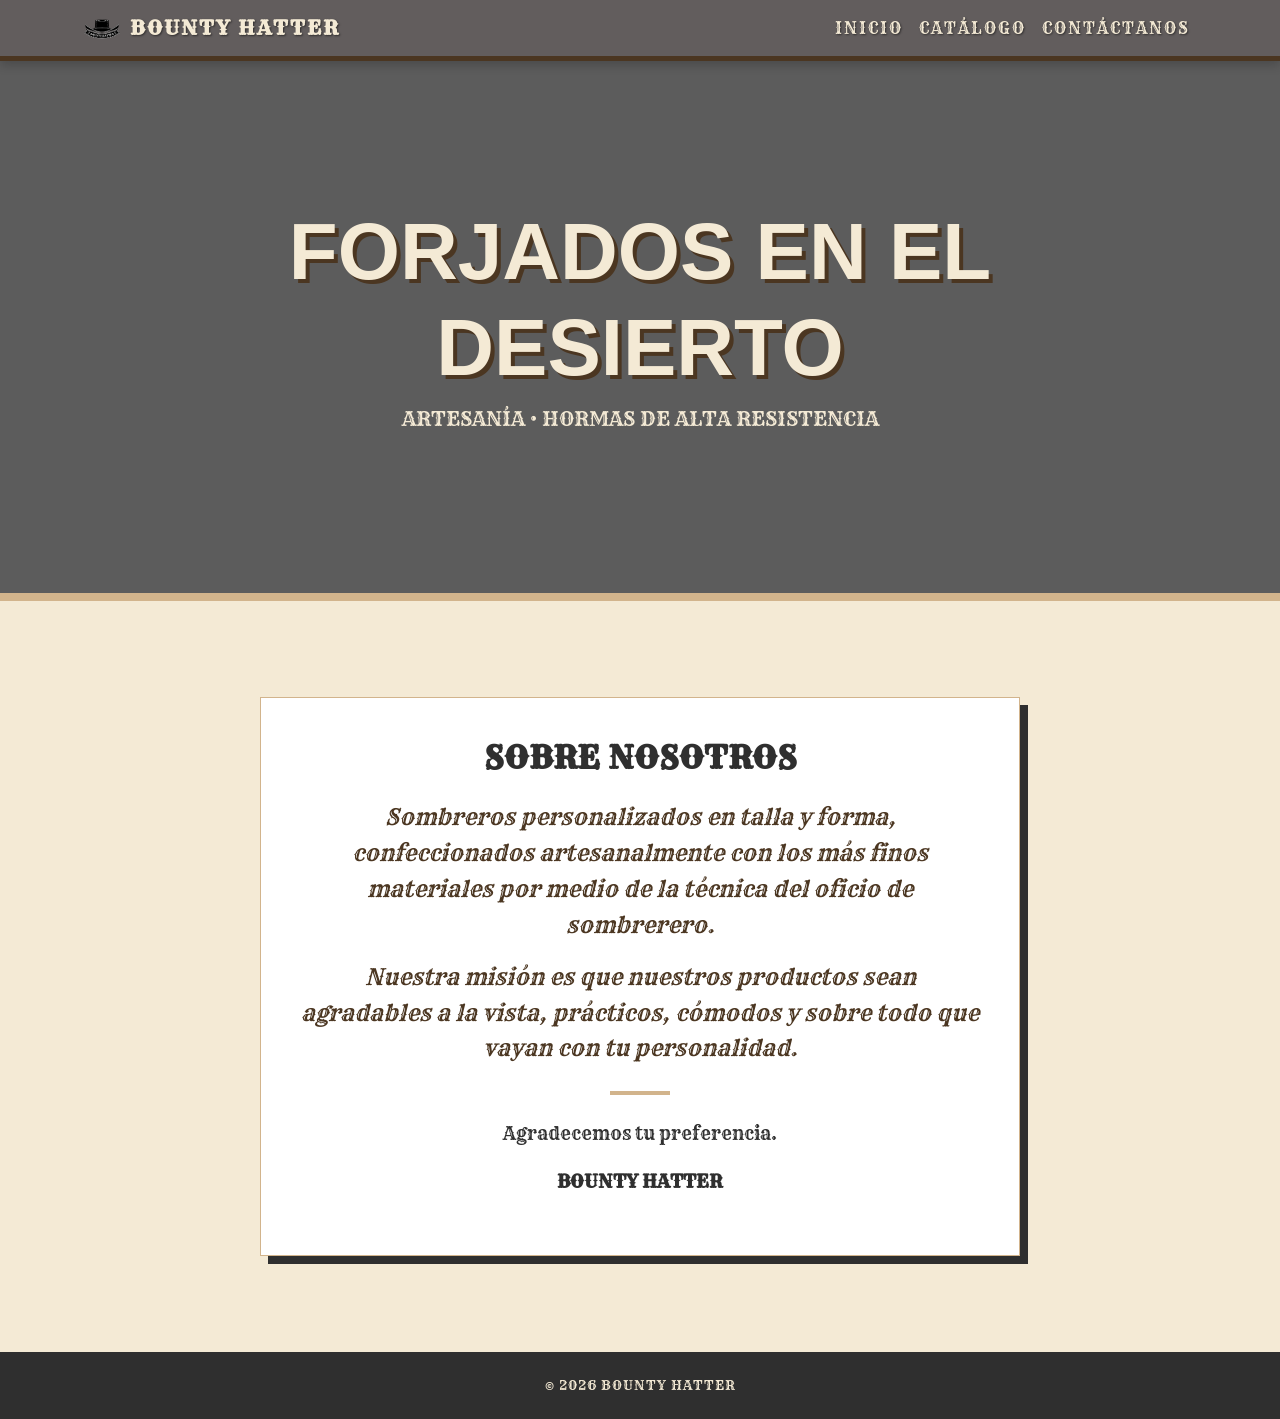
<file: index.html>
<!DOCTYPE html>
<html lang="es">
<head>
    <meta charset="UTF-8">
    <meta name="viewport" content="width=device-width, initial-scale=1.0">
    <title>Bounty Hatter</title>
    
    <link href="https://fonts.googleapis.com/css2?family=Rye&display=swap" rel="stylesheet">
    <link href="https://cdn.jsdelivr.net/npm/bootstrap@5.3.3/dist/css/bootstrap.min.css" rel="stylesheet">
    <link rel="stylesheet" href="estilo.css">
</head>
<body>

    <nav class="navbar navbar-expand-lg sticky-top">
        <div class="container">

<a class="navbar-brand fw-bold d-flex align-items-center" href="index.html">
    <img src="img/Logo.png" alt="Logo" height="30" class="me-2">
    BOUNTY HATTER
</a>
            <button class="navbar-toggler" type="button" data-bs-toggle="collapse" data-bs-target="#navbarNav">
                <span class="navbar-toggler-icon"></span>
            </button>
            <div class="collapse navbar-collapse" id="navbarNav">
                <ul class="navbar-nav ms-auto">
                    <li class="nav-item"><a class="nav-link" href="./index.html">INICIO</a></li>
                    <li class="nav-item"><a class="nav-link" href="./coleccion.html">CATÁLOGO</a></li>
                    <li class="nav-item"><a class="nav-link" href="./contacto.html">CONTÁCTANOS</a></li>
                </ul>
            </div>
        </div>
    </nav>

    <header id="inicio" class="hero d-flex align-items-center">
        <div class="container text-center">
            <h1 class="display-1 fw-bold">FORJADOS EN EL DESIERTO</h1>
            <p class="lead text-uppercase">Artesanía • Hormas de Alta Resistencia</p>
        </div>
    </header>

    <section class="py-5 bg-arena">
    <div class="container my-5">
        <div class="row justify-content-center">
            <div class="col-lg-8 text-center manifesto-box">
                <h2 class="mb-4 text-uppercase fw-bold">Sobre nosotros</h2>
                <p class="lead-text italic">
                    Sombreros personalizados en talla y forma, confeccionados artesanalmente 
                    con los más finos materiales por medio de la técnica del oficio de 
                    sombrerero.
                </p>
                <p class="lead-text italic">
                    Nuestra misión es que nuestros productos sean 
                agradables a la vista, prácticos, cómodos y sobre todo que vayan 
                con tu personalidad.
                </p>
                <div class="divider my-4"></div>
                <p class="description">
                Agradecemos tu preferencia.
                </p>
                <p class="description">
                <strong>BOUNTY HATTER</strong>
                </p>

            </div>
        </div>
    </div>
</section>
    

    <footer class="py-4 text-center">
        <p class="mb-0">© 2026 BOUNTY HATTER</p>
    </footer>

    <script src="https://cdn.jsdelivr.net/npm/bootstrap@5.3.3/dist/js/bootstrap.bundle.min.js"></script>
</body>
</html>
</file>
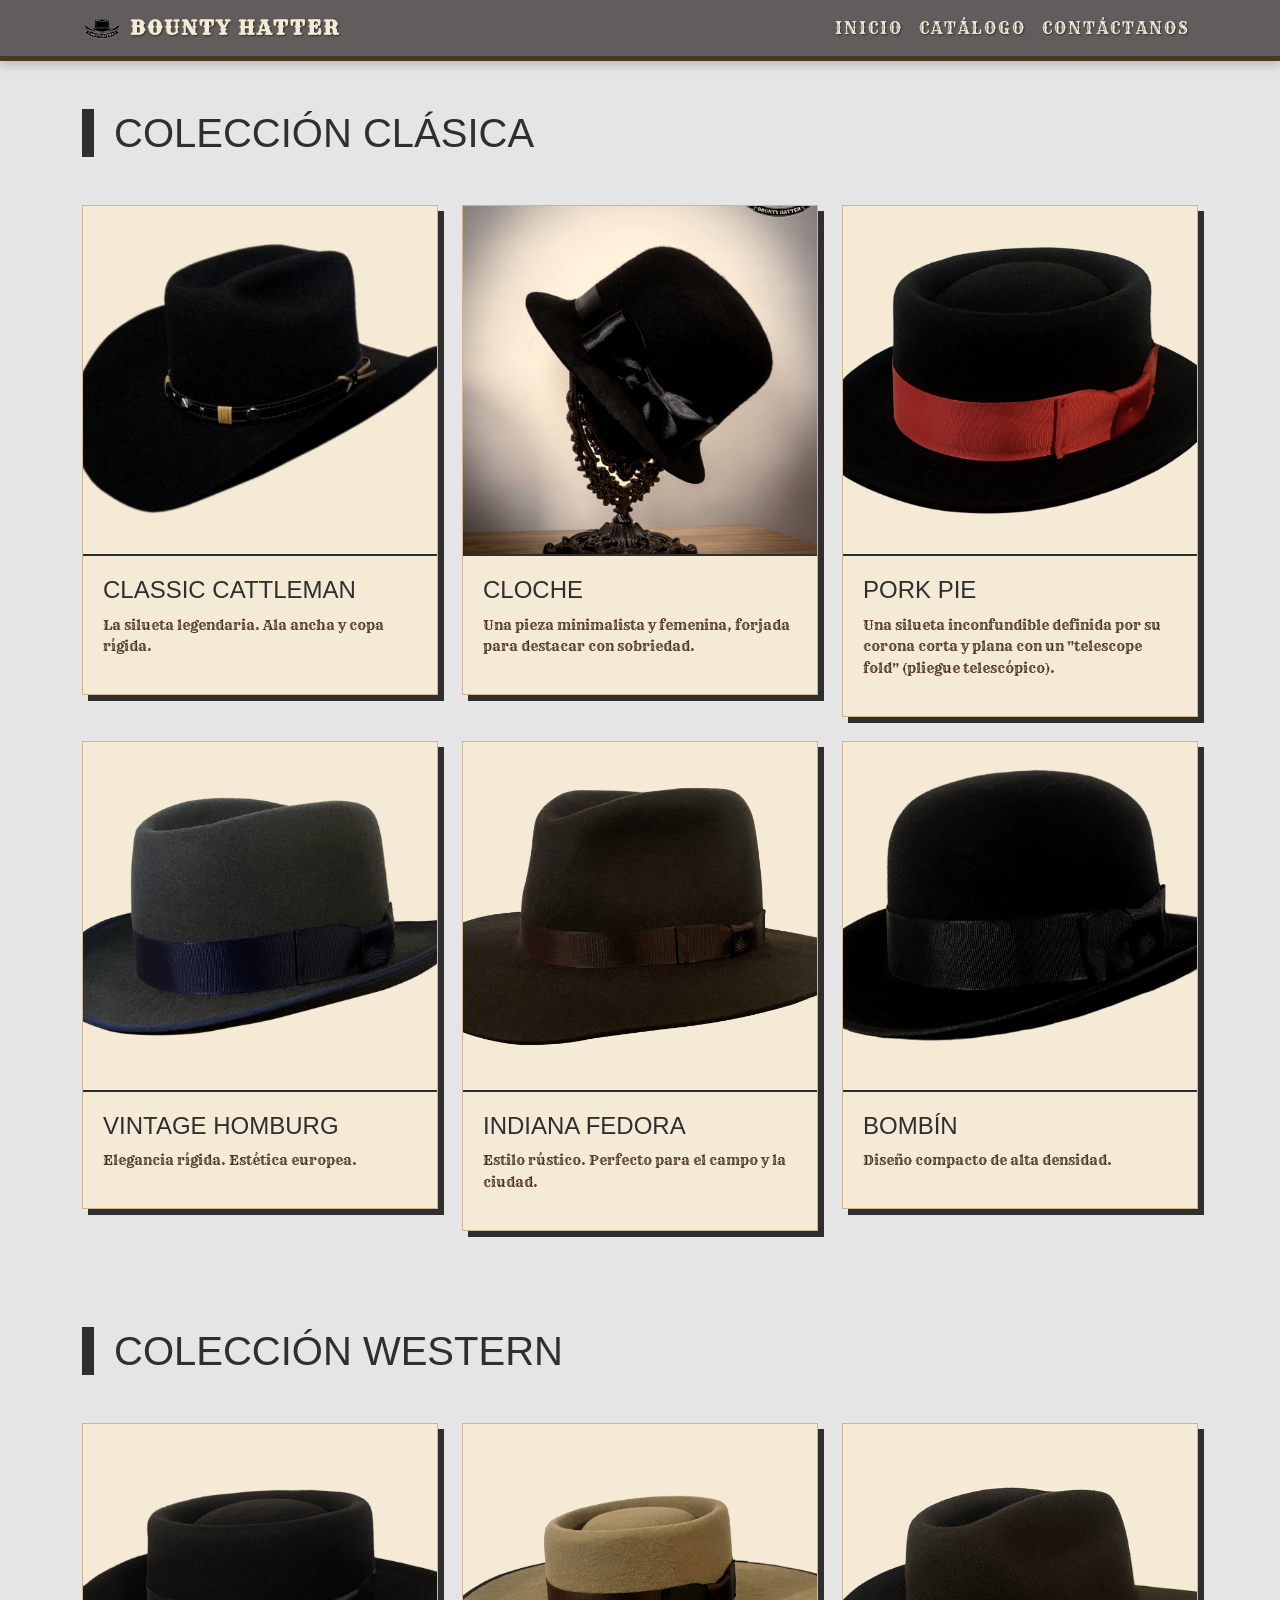
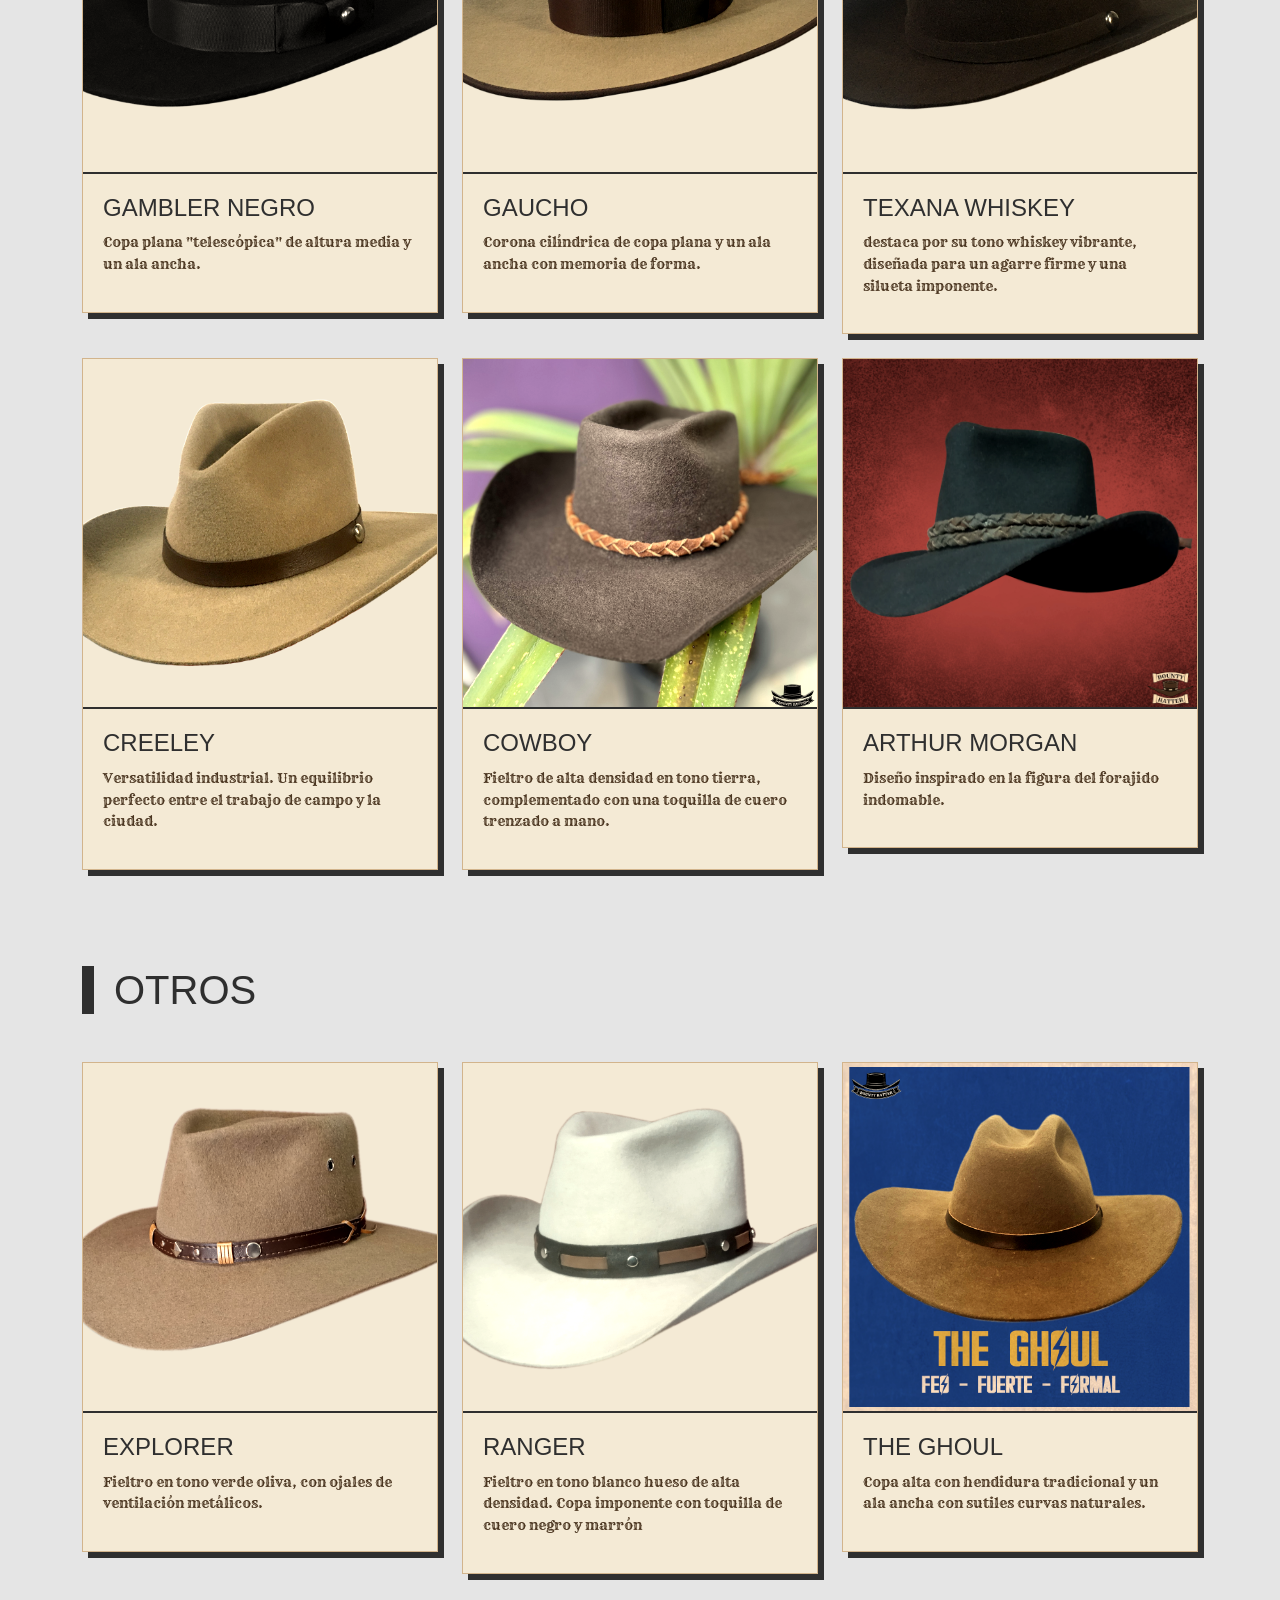
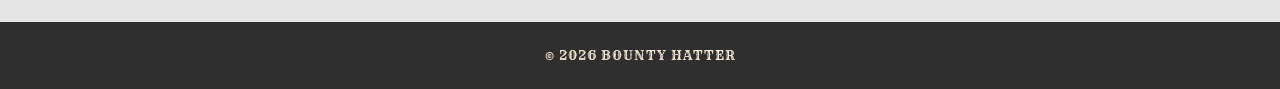
<file: coleccion.html>
<!DOCTYPE html>
<html lang="es">
<head>
    <meta charset="UTF-8">
    <meta name="viewport" content="width=device-width, initial-scale=1.0">
    <title>Bounty Hatter</title>
    
    <link href="https://fonts.googleapis.com/css2?family=Rye&display=swap" rel="stylesheet">
    <link href="https://cdn.jsdelivr.net/npm/bootstrap@5.3.3/dist/css/bootstrap.min.css" rel="stylesheet">
    <link rel="stylesheet" href="estilo.css">
</head>
<body>

    <nav class="navbar navbar-expand-lg sticky-top">
        <div class="container">
            <a class="navbar-brand fw-bold d-flex align-items-center" href="index.html">
    <img src="img/Logo.png" alt="Logo" height="30" class="me-2">
    BOUNTY HATTER
</a>
            <button class="navbar-toggler" type="button" data-bs-toggle="collapse" data-bs-target="#navbarNav">
                <span class="navbar-toggler-icon"></span>
            </button>
            <div class="collapse navbar-collapse" id="navbarNav">
                <ul class="navbar-nav ms-auto">
                    <li class="nav-item"><a class="nav-link" href="./index.html">INICIO</a></li>
                    <li class="nav-item"><a class="nav-link" href="./coleccion.html">CATÁLOGO</a></li>
                    <li class="nav-item"><a class="nav-link" href="./contacto.html">CONTÁCTANOS</a></li>
                </ul>
            </div>
        </div>
    </nav>


    <section id="coleccion" class="container py-5">
        <h2 class="section-title mb-5">COLECCIÓN CLÁSICA</h2>
        
        <div class="row row-cols-1 row-cols-md-2 row-cols-lg-3 g-4">
            

            <div class="col">
                <div class="product-card">
                    <div class="img-container">
                        <img src="img/cattleman.png" alt="Classic Cattleman">
                    </div>
                    <div class="card-content">
                        <h3>CLASSIC CATTLEMAN</h3>
                        <p>La silueta legendaria. Ala ancha y copa rígida.</p>
                    </div>
                </div>
            </div>

            <div class="col">
                <div class="product-card">
                    <div class="img-container">
                        <img src="img/CLOCHE.png" alt="Cloche">
                    </div>
                    <div class="card-content">
                        <h3>CLOCHE</h3>
                        <p>Una pieza minimalista y femenina, 
                            forjada para destacar con sobriedad.</p>
                    </div>
                </div>
            </div>


            <div class="col">
                <div class="product-card">
                    <div class="img-container">
                        <img src="img/PorkPie.png" alt="Pork Pie">
                    </div>
                    <div class="card-content">
                        <h3>PORK PIE</h3>
                        <p>
                             Una silueta inconfundible definida por su corona corta y 
                             plana con un "telescope fold" (pliegue telescópico).</p>
                    </div>
                </div>
            </div>

            <div class="col">
                <div class="product-card">
                    <div class="img-container">
                        <img src="img/homburg.png" alt="Homburg">
                    </div>
                    <div class="card-content">
                        <h3>VINTAGE HOMBURG</h3>
                        <p>Elegancia rígida. Estética europea.</p>
                    </div>
                </div>
            </div>
            <div class="col">
                <div class="product-card">
                    <div class="img-container">
                        <img src="img/IndyFedora.png" alt="Indy Fedora">
                    </div>
                    <div class="card-content">
                        <h3>INDIANA FEDORA</h3>
                        <p>Estilo rústico. Perfecto para el campo y la ciudad.</p>
                    </div>
                </div>
            </div>

            <div class="col">
                <div class="product-card">
                    <div class="img-container">
                        <img src="img/bombin.png" alt="Bombin">
                    </div>
                    <div class="card-content">
                        <h3>BOMBÍN</h3>
                        <p>Diseño compacto de alta densidad.</p>
                    </div>
                </div>
            </div>

        </div>
    </section>

 <section id="coleccion" class="container py-5">
        <h2 class="section-title mb-5">COLECCIÓN WESTERN</h2>
        
        <div class="row row-cols-1 row-cols-md-2 row-cols-lg-3 g-4">
            
            <div class="col">
                <div class="product-card">
                    <div class="img-container">
                        <img src="img/GamblerNegro.png" alt="Gambler Negro">
                    </div>
                    <div class="card-content">
                        <h3>GAMBLER NEGRO</h3>
                        <p>Copa plana "telescópica" de altura media y un ala ancha.</p>
                    </div>
                </div>
            </div>

            <div class="col">
                <div class="product-card">
                    <div class="img-container">
                        <img src="img/Gaucho.png" alt="Gaucho">
                    </div>
                    <div class="card-content">
                        <h3>GAUCHO</h3>
                        <p>Corona cilíndrica de copa plana y un ala ancha con memoria de forma.</p>
                    </div>
                </div>
            </div>

            <div class="col">
                <div class="product-card">
                    <div class="img-container">
                        <img src="img/Whiskey.png" alt="Whiskey">
                    </div>
                    <div class="card-content">
                        <h3>TEXANA WHISKEY</h3>
                        <p>destaca por su tono whiskey vibrante,
                             diseñada para un agarre firme y una silueta imponente.</p>
                    </div>
                </div>
            </div>


            <div class="col">
                <div class="product-card">
                    <div class="img-container">
                        <img src="img/Creeley.png" alt="Creeley">
                    </div>
                    <div class="card-content">
                        <h3>CREELEY</h3>
                        <p>Versatilidad industrial. Un equilibrio perfecto 
                            entre el trabajo de campo y la ciudad.</p>
                    </div>
                </div>
            </div>

            <div class="col">
                <div class="product-card">
                    <div class="img-container">
                        <img src="img/cowboy.jpg" alt="cowboy">
                    </div>
                    <div class="card-content">
                        <h3>COWBOY</h3>
                        <p>Fieltro de alta densidad en tono tierra, 
                            complementado con una toquilla de cuero trenzado a mano.</p>
                    </div>
                </div>
            </div>

            <div class="col">
                <div class="product-card">
                    <div class="img-container">
                        <img src="img/ArthurM.jpg" alt="Arthur Morgan">
                    </div>
                    <div class="card-content">
                        <h3>ARTHUR MORGAN</h3>
                        <p>Diseño inspirado en la figura del forajido indomable.</p>
                    </div>
                </div>
            </div>

        </div>
    </section>

     <section id="coleccion" class="container py-5">
        <h2 class="section-title mb-5">OTROS</h2>
        
        <div class="row row-cols-1 row-cols-md-2 row-cols-lg-3 g-4">
            
            <div class="col">
                <div class="product-card">
                    <div class="img-container">
                        <img src="img/explorer.png" alt="Explorer">
                    </div>
                    <div class="card-content">
                        <h3>EXPLORER</h3>
                        <p>Fieltro en tono verde oliva, 
                            con ojales de ventilación metálicos.</p>
                    </div>
                </div>
            </div>

            <div class="col">
                <div class="product-card">
                    <div class="img-container">
                        <img src="img/ranger.png" alt="Ranger">
                    </div>
                    <div class="card-content">
                        <h3>RANGER</h3>
                        <p>Fieltro en tono blanco hueso de alta densidad. Copa 
                            imponente con toquilla de cuero negro y marrón</p>
                    </div>
                </div>
            </div>

            <div class="col">
                <div class="product-card">
                    <div class="img-container">
                        <img src="img/GHOUL.jpg" alt="GHOUL">
                    </div>
                    <div class="card-content">
                        <h3>THE GHOUL</h3>
                        <p>Copa alta con hendidura tradicional y un ala ancha con sutiles 
                            curvas naturales.</p>
                    </div>
                </div>
            </div>

        </div>
    </section>


    <footer class="py-4 text-center">
        <p class="mb-0">© 2026 BOUNTY HATTER</p>
    </footer>

    <script src="https://cdn.jsdelivr.net/npm/bootstrap@5.3.3/dist/js/bootstrap.bundle.min.js"></script>
</body>
</html>
</file>
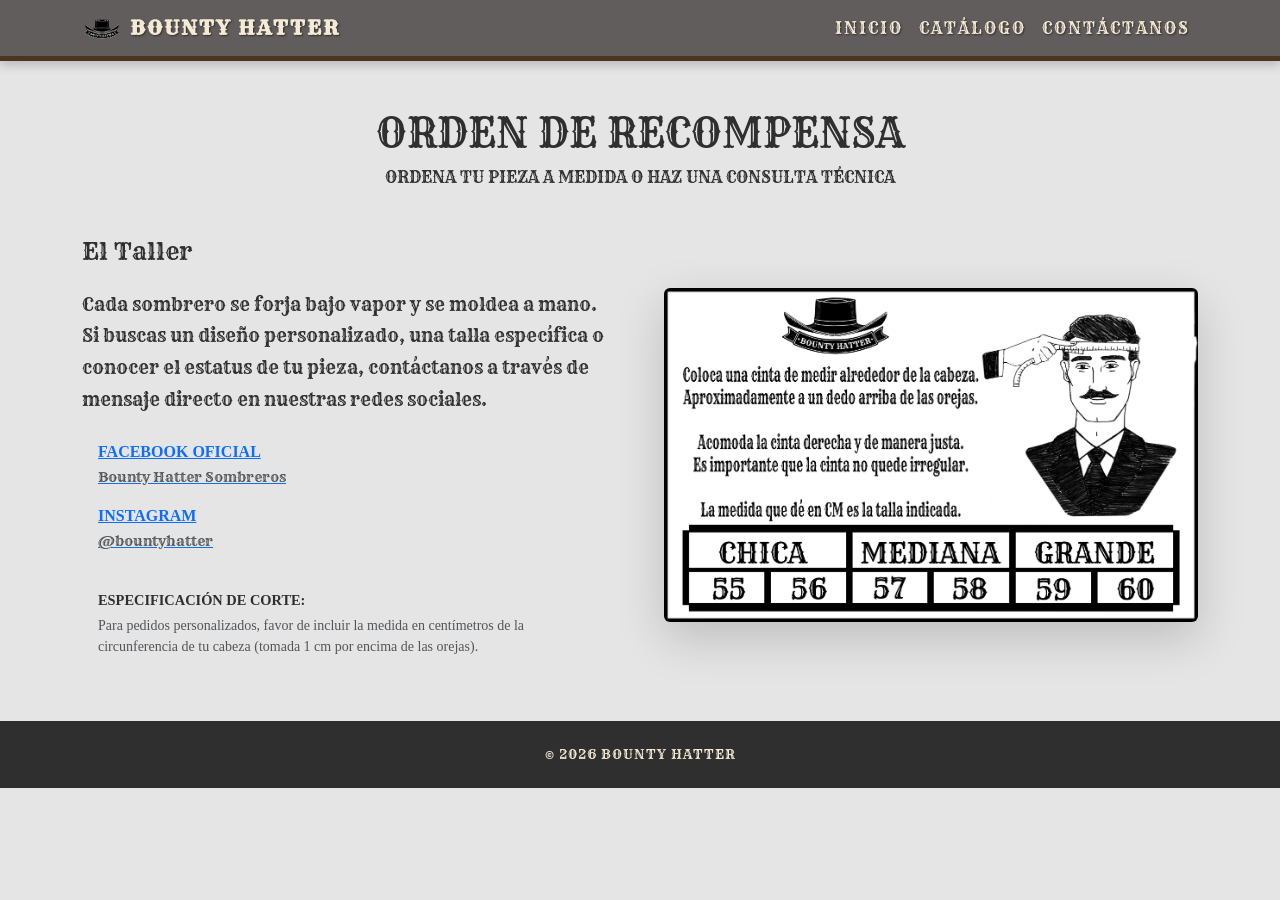
<file: contacto.html>
<!DOCTYPE html>
<html lang="es">
<head>
    <meta charset="UTF-8">
    <meta name="viewport" content="width=device-width, initial-scale=1.0">
    <title>Bounty Hatter</title>
    
    <link href="https://fonts.googleapis.com/css2?family=Rye&display=swap" rel="stylesheet">
    <link href="https://cdn.jsdelivr.net/npm/bootstrap@5.3.3/dist/css/bootstrap.min.css" rel="stylesheet">
    <link rel="stylesheet" href="estilo.css">
</head>

  <nav class="navbar navbar-expand-lg sticky-top">
        <div class="container">

<a class="navbar-brand fw-bold d-flex align-items-center" href="index.html">
    <img src="img/Logo.png" alt="Logo" height="30" class="me-2">
    BOUNTY HATTER
</a>
            <button class="navbar-toggler" type="button" data-bs-toggle="collapse" data-bs-target="#navbarNav">
                <span class="navbar-toggler-icon"></span>
            </button>
            <div class="collapse navbar-collapse" id="navbarNav">
                <ul class="navbar-nav ms-auto">
                    <li class="nav-item"><a class="nav-link" href="./index.html">INICIO</a></li>
                    <li class="nav-item"><a class="nav-link" href="./coleccion.html">CATÁLOGO</a></li>
                    <li class="nav-item"><a class="nav-link" href="./contacto.html">CONTÁCTANOS</a></li>
                </ul>
            </div>
        </div>
    </nav>
<div class="container my-5">
    <div class="text-center mb-5">
        <h1 class="font-western text-uppercase">Orden de Recompensa</h1>
        <p class="subtitle">ORDENA TU PIEZA A MEDIDA O HAZ UNA CONSULTA TÉCNICA</p>
    </div>

    <div class="row g-5 align-items-center mb-5">
        <div class="col-md-6">
            <div class="contact-info-box">
                <h3 class="font-western mb-4" style="font-size: 1.5rem;">El Taller</h3>
                <p class="description mb-4">
                    Cada sombrero se forja bajo vapor y se moldea a mano. 
                    Si buscas un diseño personalizado, una talla específica o conocer el estatus 
                    de tu pieza, contáctanos a través de mensaje directo en nuestras redes sociales.
                </p>
                
                <a href="https://www.facebook.com/share/1AyU5rPbtc/" target="_blank" class="social-row-link d-flex align-items-center mb-3">
                    <div class="social-icon-box fb-color me-3"><i class="fab fa-facebook-f"></i></div>
                    <div>
                        <strong class="d-block text-uppercase" style="font-family: 'Roboto Mono';">Facebook Oficial</strong>
                        <span class="small text-muted">Bounty Hatter Sombreros</span>
                    </div>
                    <i class="fas fa-external-link-alt ms-auto open-icon"></i>
                </a>

                <a href="https://instagram.com/bountyhatter" target="_blank" class="social-row-link d-flex align-items-center mb-4">
                    <div class="social-icon-box ig-color me-3"><i class="fab fa-instagram"></i></div>
                    <div>
                        <strong class="d-block text-uppercase" style="font-family: 'Roboto Mono';">Instagram</strong>
                        <span class="small text-muted">@bountyhatter</span>
                    </div>
                    <i class="fas fa-external-link-alt ms-auto open-icon"></i>
                </a>

                <div class="workshop-note p-3">
                    <h5 style="font-family: 'Roboto Mono'; font-size: 0.9rem; font-weight: bold; margin-bottom: 5px;">
                        <i class="fas fa-tools"></i> ESPECIFICACIÓN DE CORTE:
                    </h5>
                    <p class="m-0 text-muted small" style="font-family: 'Roboto Mono';">
                        Para pedidos personalizados, favor de incluir la medida en centímetros 
                        de la circunferencia de tu cabeza (tomada 1 cm por encima de las orejas).
                    </p>
                </div>
            </div>
        </div>

        <div class="col-md-6 text-center">
            <div class="measurement-image-container">
                <img src="img/Toma de Medida Bounty Hatter.jpg" alt="Guía de tallas Bounty Hatter" class="img-fluid rounded shadow-lg measurement-img">
            </div>
        </div>
    </div>
    
    </div>
    
<footer class="py-4 text-center">
        <p class="mb-0">© 2026 BOUNTY HATTER</p>
    </footer>

    <script src="https://cdn.jsdelivr.net/npm/bootstrap@5.3.0/dist/js/bootstrap.bundle.min.js"></script>
</body>
</html>
</file>
<file: estilo.css>
/* Paleta de Colores Industrial */
:root {
    --arena: #f4ead5;
    --tierra: #d2b48c;
    --cuero: #4b3621;
    --acero: #2f2f2f;
    --fondo: #e5e5e5;
    --sombra: 6px 6px 0px var(--acero);
}

body {
    background-color: var(--fondo);
    font-family: 'Rye', cursive;
    color: var(--acero);
}

/* Navbar */
:root {
    /* ... tus otros colores ... */
    --acero-claro: #625d5d; /* Este es el nuevo tono */
}

.navbar {
    background-color: var(--acero-claro) !important;
    border-bottom: 5px solid var(--cuero);
    /* Añadimos un poco de sombra para darle profundidad */
    box-shadow: 0 4px 10px rgba(0,0,0,0.2);
}

.navbar-brand, .nav-link {
    font-family: 'Rye', cursive;
    color: var(--arena) !important;
    letter-spacing: 2px;
    /* Un pequeño sombreado al texto para que se lea mejor */
    text-shadow: 1px 1px 2px rgba(0,0,0,0.5);
}

/* Hero Section */
.hero {
    height: 60vh;
    background: linear-gradient(rgba(0,0,0,0.6), rgba(0,0,0,0.6)), 
                url('https://images.unsplash.com/photo-1595642527925-4d41cb00e6d2?auto=format&fit=crop&q=80&w=1200');
    background-size: cover;
    background-position: center;
    color: var(--arena);
    border-bottom: 8px solid var(--tierra);
}

.hero h1 {
    font-family: 'Oswald', sans-serif;
    text-shadow: 4px 4px 0px var(--cuero);
}

/* Títulos */
.section-title {
    font-family: 'Oswald', sans-serif;
    font-size: 2.5rem;
    border-left: 12px solid var(--acero);
    padding-left: 20px;
    text-transform: uppercase;
}

/* Tarjetas de Producto */
.product-card {
    background-color: var(--arena);
    border: 1px solid var(--tierra);
    box-shadow: var(--sombra);
    transition: all 0.3s ease;
}

.product-card:hover {
    transform: translate(-4px, -4px);
    box-shadow: 10px 10px 0px var(--cuero);
}

.img-container {
    height: 350px;
    overflow: hidden;
    border-bottom: 2px solid var(--acero);
}

.img-container img {
    width: 100%;
    height: 100%;
    object-fit: cover;
    filter: sepia(30%) contrast(1.1); /* Toque desértico */
}

.card-content {
    padding: 20px;
}

.card-content h3 {
    font-family: 'Oswald', sans-serif;
    font-size: 1.5rem;
    margin-bottom: 10px;
}

.card-content p {
    font-size: 0.9rem;
    color: var(--cuero);
}

.code {
    display: block;
    margin-top: 15px;
    font-size: 0.8rem;
    font-weight: bold;
    color: var(--acero);
    opacity: 0.7;
}

/* Footer */
footer {
    background-color: var(--acero);
    color: var(--arena);
    font-size: 0.8rem;
    letter-spacing: 1px;
}

/* Estilo para el Manifiesto */
.manifesto-box {
    padding: 40px;
    border: 1px solid var(--tierra);
    background-color: white;
    box-shadow: 8px 8px 0px var(--acero);
}

.lead-text {
    font-size: 1.4rem;
    color: var(--cuero);
    font-style: italic;
    line-height: 1.6;
}

.description {
    font-size: 1.1rem;
    line-height: 1.8;
    color: var(--acero);
}

.divider {
    height: 4px;
    width: 60px;
    background-color: var(--tierra);
    margin: 0 auto;
}

.bg-arena {
    background-color: var(--arena);
}
</file>
